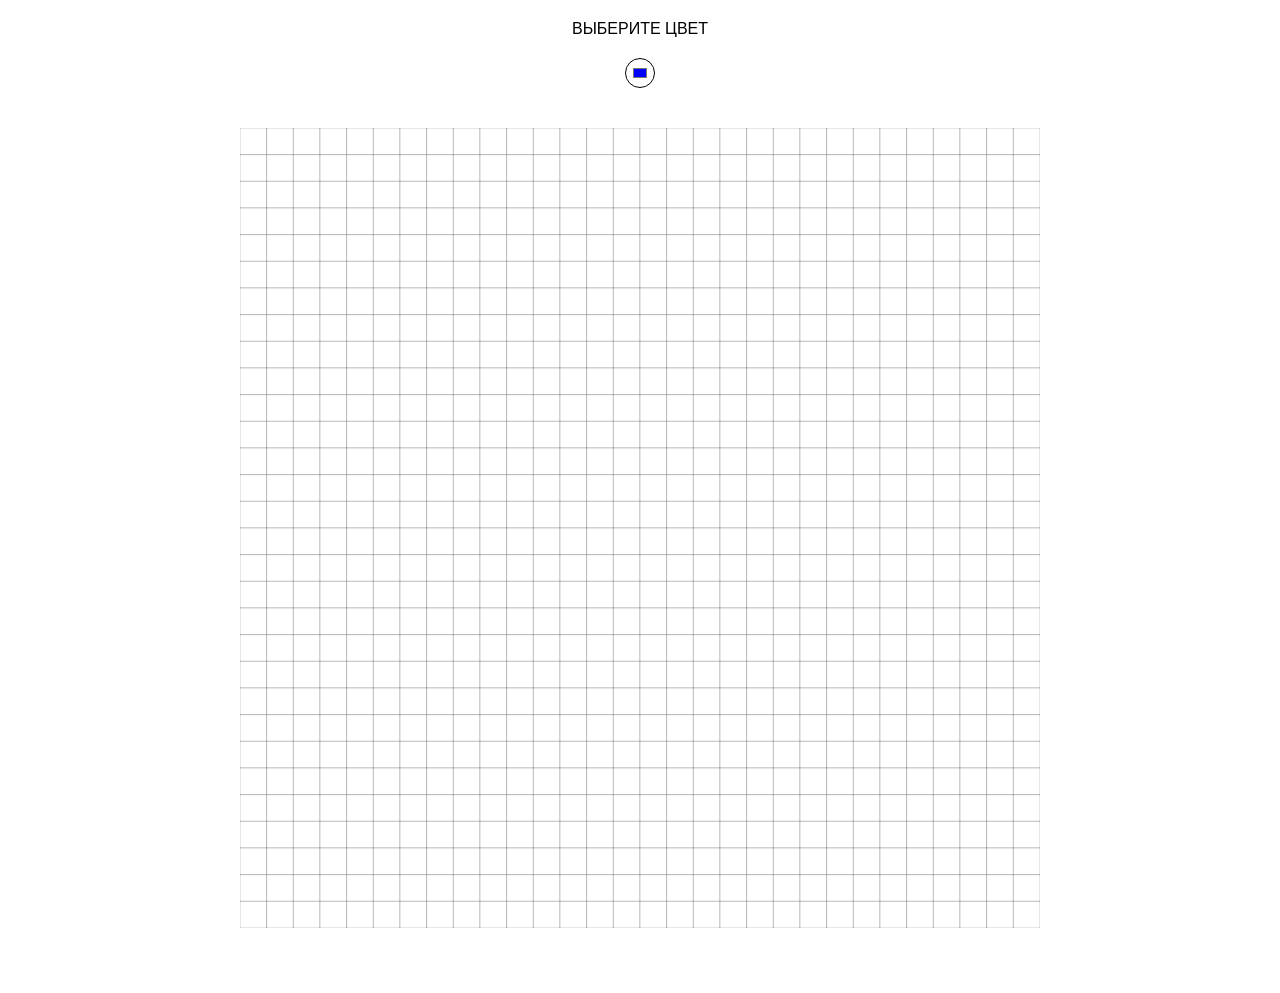
<file: index.html>
<!DOCTYPE html>
<html lang="ru">
<head>
  <meta charset="UTF-8">
  <meta name="viewport" content="width=device-width, initial-scale=1.0">
  <meta name="description" content="Pixel Maker">

  <meta property="og:title" content="Pixel Maker"/>
  <meta property="og:description" content="Pixel Maker"/>
  <meta property="og:image" content=""/>
  <meta property="og:type" content=""/>
  <meta property="og:url" content= ""/>
  <meta property="og:locale" content="ru_RU"/>

  <title>PixelMaker</title>

  <link rel="stylesheet" href="./pages/index.css">
</head>
<body class="root">
  <header class="header"></header>

  <main class="content">
    <section class="handlers-area">
      <label class="label" for="shapeColor">Выберите цвет</label>
      <input type="color"  value="#0000ff" class="shape-color" id="shapeColor">
    </section>
    <section class="canvas-area">
      <canvas></canvas>
    </section>
  </main>

  <footer class="footer"></footer>

  <script src="index.js"></script>
</body>
</html>
</file>
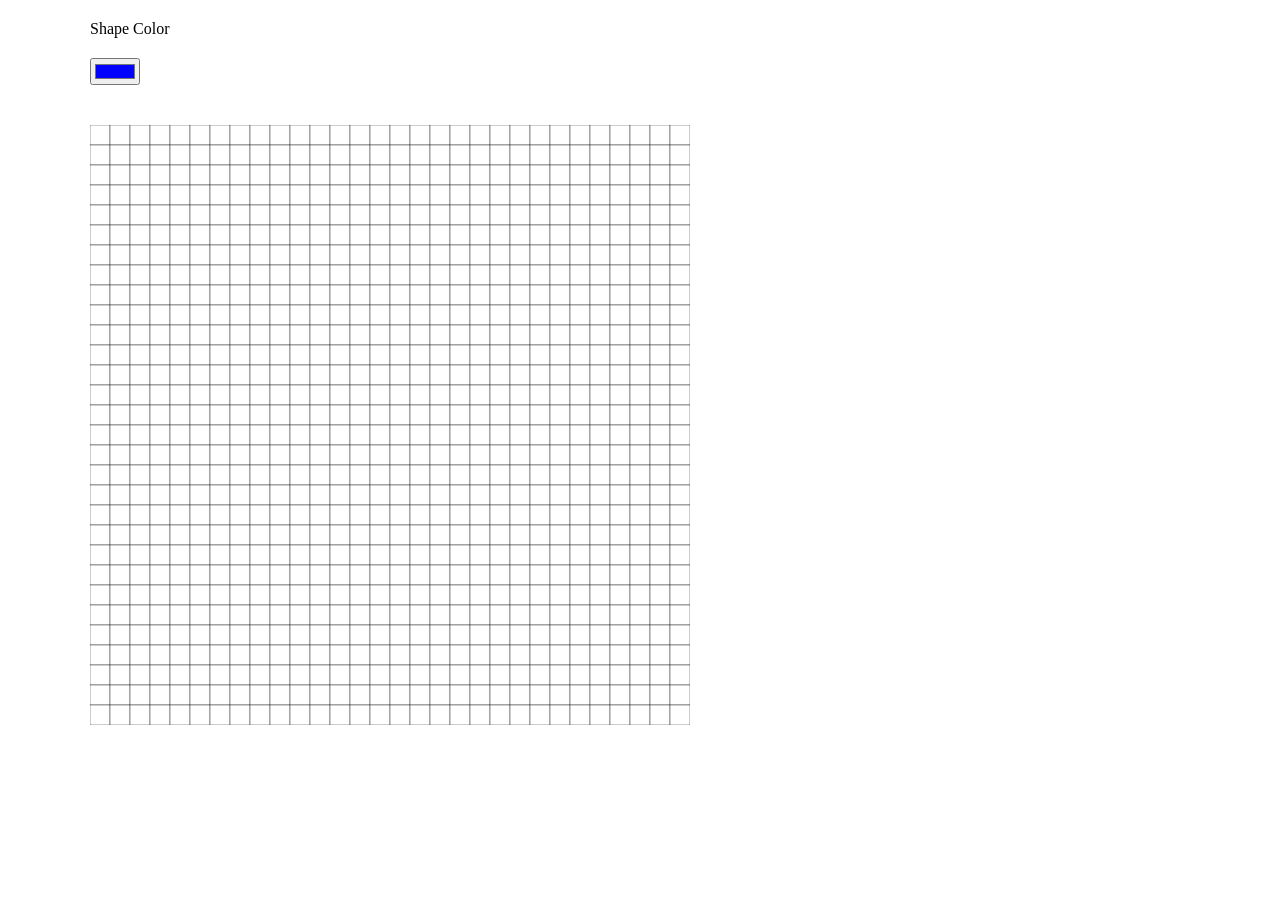
<file: src/index.html>
<!DOCTYPE html>
<html lang="ru">
<head>
  <meta charset="UTF-8">
  <meta name="viewport" content="width=device-width, initial-scale=1.0">
  <meta name="description" content="Pixel Maker">

  <meta property="og:title" content="Pixel Maker"/>
  <meta property="og:description" content="Pixel Maker"/>
  <meta property="og:image" content=""/>
  <meta property="og:type" content=""/>
  <meta property="og:url" content= ""/>
  <meta property="og:locale" content="ru_RU"/>

  <title>PixelMaker</title>

  <link rel="stylesheet" href="./pages/index.css">
</head>
<body class="root">
  <header class="header"></header>

  <main class="content">
    <section class="handlers-area">
      <label class="label" for="shapeColor">Shape Color</label>
      <input type="color"  value="#0000ff" class="shape-color" id="shapeColor">
    </section>
    <section class="canvas-area">
      <canvas></canvas>
    </section>
  </main>

  <footer class="footer"></footer>

  <script src="index.js"></script>
</body>
</html>
</file>
<file: pages/index.css>
@import url(../vendor/normalize.css);

.root {
  -moz-osx-font-smoothing: grayscale;
  -webkit-font-smoothing: antialiased;
  -webkit-text-size-adjust: 100%;
  -ms-text-size-adjust: 100%;
  -moz-text-size-adjust: 100%;
  text-rendering: optimizeLegibility;
}

.content {
  display: flex;
  flex-direction: column;

  margin: 0 auto;
  box-sizing: border-box;
  padding: 20px;
  max-width: 1140px;
}

.handlers-area {
  display: flex;
  flex-direction: column;
  align-items: center;
}

.label {
  font-family: Arial, Helvetica, sans-serif;
  text-transform: uppercase;
}

.shape-color {
  padding: 5px;
  margin-top: 20px;
  width: 30px;
  height: 30px;

  background: none;
  overflow: hidden;
  outline: none;
  border-radius: 50%;
  cursor: pointer;
}

.canvas-area {
  margin: 40px auto;
  max-width: 800px;
  width: 100%;
}
</file>
<file: src/pages/index.css>
@import url(../vendor/normalize.css);

.root {
  -moz-osx-font-smoothing: grayscale;
  -webkit-font-smoothing: antialiased;
  -webkit-text-size-adjust: 100%;
  -ms-text-size-adjust: 100%;
  -moz-text-size-adjust: 100%;
  text-rendering: optimizeLegibility;
}

.content {
  display: flex;
  flex-direction: column;

  margin: 0 auto;
  box-sizing: border-box;
  padding: 20px;
  max-width: 1140px;
}

.handlers-area {
  display: flex;
  flex-direction: column;
}

.shape-color {
  margin-top: 20px;
}

.canvas-area {
  margin-top: 40px;
}
</file>
